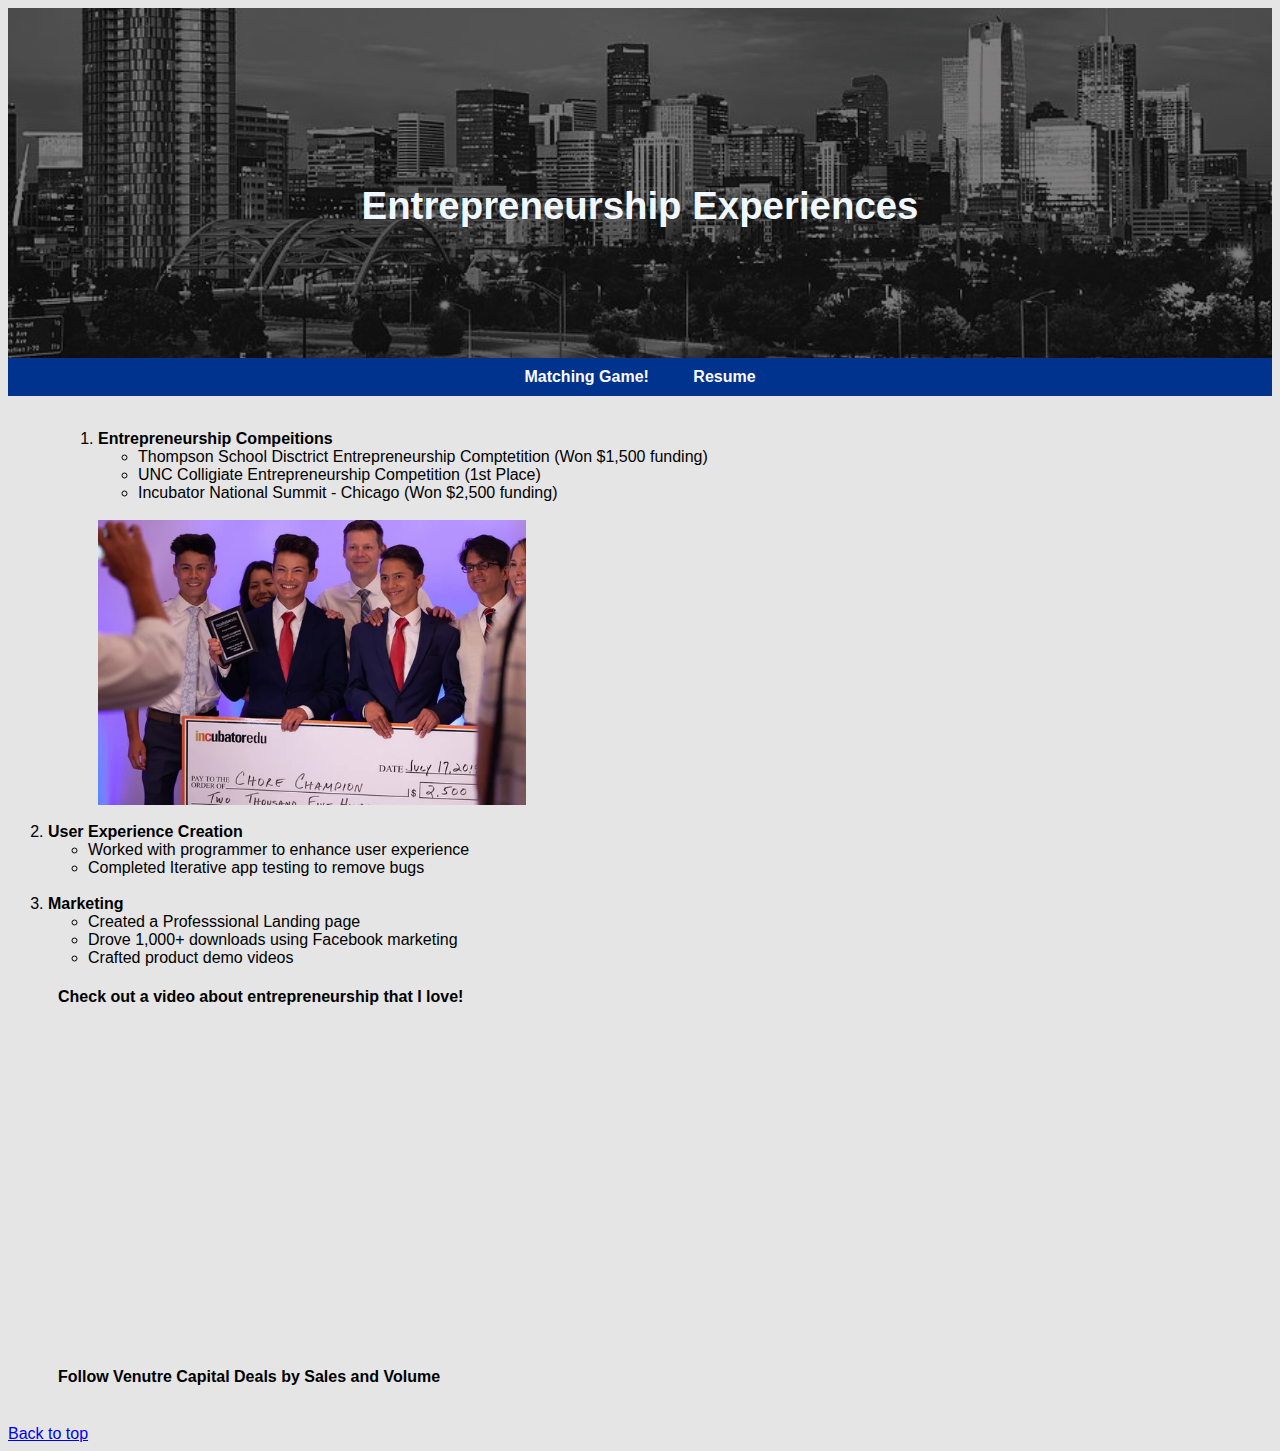
<file: scratch.html>
<!DOCTYPE html>
<html lang="en">
<head>
    <meta charset="UTF-8">
    <meta name="viewport" content="width=device-width, initial-scale=1.0">
    <title>Entrepreneurship Experience</title>
    <link rel = "stylesheet" type = "text/css" href ="css/scratch.css">
</head>
<body class = "text">
    <div class = "Common header">
        <h1 id="top" >Entrepreneurship Experiences</h1>
    </div>
<nav class = "Common">
    <a href ="webapp.html">Matching Game!</a>
    <a href ="index.html">Resume</a>
</nav>
<br>
    <ol>
        <div class="left">
        <li> <span class = "numbered"> Entrepreneurship Compeitions</span>
            <ul>
                <li>Thompson School Disctrict Entrepreneurship Comptetition (Won $1,500 funding)</li>
                <li>UNC Colligiate Entrepreneurship Competition (1st Place) </li>
                <li>Incubator National Summit - Chicago (Won $2,500 funding)</li>
            </ul> 
        </li>
        </div>
        <br> 

<img src="assets/img/Incubator Summit.webp" alt="Entrepreneurship Summit" class="responsive-img" > <br>
        <li> <span class = "numbered">User Experience Creation</span>
            <ul>
                <li>Worked with programmer to enhance user experience </li>
                <li>Completed Iterative app testing to remove bugs</li>
            </ul>
        </li> <br>
        <li><span class = "numbered">Marketing</span>
            <ul>
                <li>Created a Professsional Landing page </li>
                <li>Drove 1,000+ downloads using Facebook marketing</li>
                <li>Crafted product demo videos </li>
            </ul>
        </li>

    </ol>
<h4 style="margin-left: 50px;">Check out a video about entrepreneurship that I love! </h4>
<iframe width="560" class ="left" height="315" src="https://www.youtube.com/embed/bNpx7gpSqbY?si=nEI_aT_AwqLurc1w" title="YouTube video player" frameborder="0" allow="accelerometer; autoplay; clipboard-write; encrypted-media; gyroscope; picture-in-picture; web-share" referrerpolicy="strict-origin-when-cross-origin" allowfullscreen></iframe> <br>
<div class='graph' id='viz1744928854282'>
    <noscript>
        <a href='#'>
            <img 
                alt='Venture Capital Deals by Quarter' 
                src='https://public.tableau.com/static/images/En/EntrepreneurshipAnalysis/VentureCapitalDealsbyQuarter/1_rss.png' 
                style='border: none' 
            />
        </a>

</div>
    </noscript>

<h4>Follow Venutre Capital Deals by Sales and Volume</h4>   
    <object class='tableauViz' style='display:none;'>
        <param name='host_url' value='https%3A%2F%2Fpublic.tableau.com%2F' />
        <param name='embed_code_version' value='3' />
        <param name='site_root' value='' />
        <param name='name' value='EntrepreneurshipAnalysis/VentureCapitalDealsbyQuarter' />
        <param name='tabs' value='no' />
        <param name='toolbar' value='yes' />
        <param name='static_image' value='https://public.tableau.com/static/images/En/EntrepreneurshipAnalysis/VentureCapitalDealsbyQuarter/1.png' />
        <param name='animate_transition' value='yes' />
        <param name='display_static_image' value='yes' />
        <param name='display_spinner' value='yes' />
        <param name='display_overlay' value='yes' />
        <param name='display_count' value='yes' />
        <param name='language' value='en-US' />
    </object>
</div>

<script type='text/javascript'>
    var divElement = document.getElementById('viz1744928854282');
    var vizElement = divElement.getElementsByTagName('object')[0];
    vizElement.style.width = '100%';
    vizElement.style.height = (divElement.offsetWidth * 0.75) + 'px';
    
    var scriptElement = document.createElement('script');
    scriptElement.src = 'https://public.tableau.com/javascripts/api/viz_v1.js';
    vizElement.parentNode.insertBefore(scriptElement, vizElement);
</script>
<br>

<!-- <div class='tableauPlaceholder' id='viz1744928854282' style='position: relative'><noscript><a href='#'><img alt='Venture Capital Deals by Quarter ' src='https:&#47;&#47;public.tableau.com&#47;static&#47;images&#47;En&#47;EntrepreneurshipAnalysis&#47;VentureCapitalDealsbyQuarter&#47;1_rss.png' style='border: none' /></a></noscript><object class='tableauViz'  style='display:none;'><param name='host_url' value='https%3A%2F%2Fpublic.tableau.com%2F' /> <param name='embed_code_version' value='3' /> <param name='site_root' value='' /><param name='name' value='EntrepreneurshipAnalysis&#47;VentureCapitalDealsbyQuarter' /><param name='tabs' value='no' /><param name='toolbar' value='yes' /><param name='static_image' value='https:&#47;&#47;public.tableau.com&#47;static&#47;images&#47;En&#47;EntrepreneurshipAnalysis&#47;VentureCapitalDealsbyQuarter&#47;1.png' /> <param name='animate_transition' value='yes' /><param name='display_static_image' value='yes' /><param name='display_spinner' value='yes' /><param name='display_overlay' value='yes' /><param name='display_count' value='yes' /><param name='language' value='en-US' /></object></div>                <script type='text/javascript'>                    var divElement = document.getElementById('viz1744928854282');  var vizElement = divElement.getElementsByTagName('object')[0]; vizElement.style.width='100%';vizElement.style.height=(divElement.offsetWidth*0.75)+'px';                    var scriptElement = document.createElement('script');                    scriptElement.src = 'https://public.tableau.com/javascripts/api/viz_v1.js';                    vizElement.parentNode.insertBefore(scriptElement, vizElement);                </script> -->
<a href="#top">Back to top</a>
    <!--These are my nav links, Ill want to repostition and style them later -->
</body>
</html>
</file>
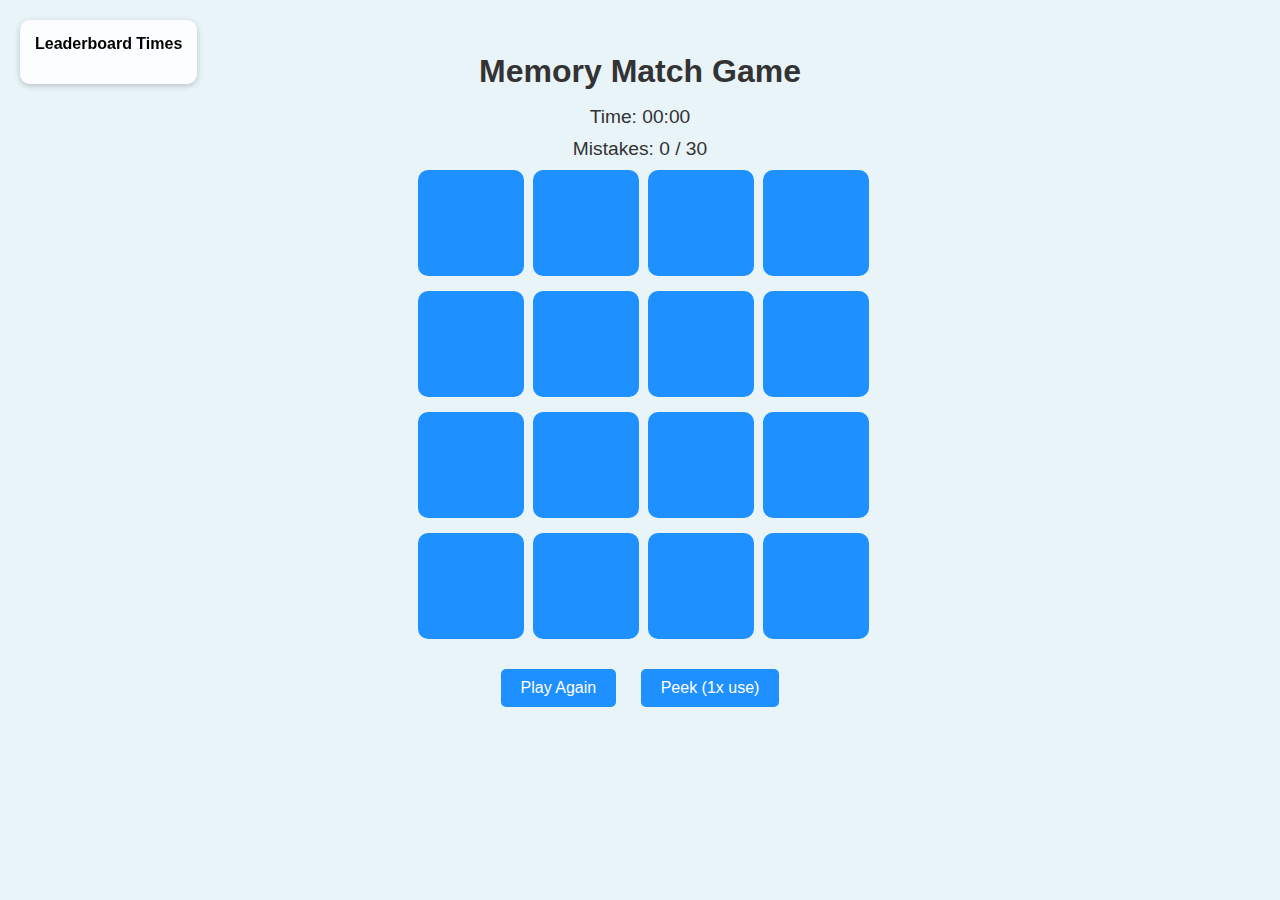
<file: webapp.html>
<!DOCTYPE html>
<html lang="en">
<head>
  <meta charset="UTF-8">
  <title>Memory Match Game</title>
  <style>
    body {
      font-family: 'Arial', sans-serif;
      text-align: center;
      background: #e8f4f8;
      margin: 0;
      padding: 2rem;
    }

    h1 {
      margin-bottom: 1rem;
      color: #333;
    }

    #timer, #mistakes {
      font-size: 1.2rem;
      margin: 10px;
      color: #333;
    }

    #game-board {
      display: grid;
      grid-template-columns: repeat(4, 100px);
      gap: 15px;
      justify-content: center;
      margin-bottom: 20px;
    }

    .card {
      width: 100px;
      height: 100px;
      background-color: #1e90ff;
      color: white;
      font-size: 2rem;
      display: flex;
      align-items: center;
      justify-content: center;
      cursor: pointer;
      border-radius: 10px;
      user-select: none;
      position: relative;
      transition: transform 0.3s, background-color 0.3s;
      border: 3px solid transparent;
    }

    .card.flipped {
      background-color: #ffffff;
      color: #333;
      border-color: red;
    }

    .card.matched {
      background-color: #90ee90;
      color: #333;
      border-color: transparent;
    }

    button {
      padding: 10px 20px;
      font-size: 1rem;
      background-color: #1e90ff;
      color: white;
      border: none;
      border-radius: 5px;
      cursor: pointer;
      margin: 10px;
    }

    button:hover {
      background-color: #0f70d4;
    }

    #leaderboard {
      position: fixed;
      top: 20px;
      left: 20px;
      background-color: #ffffffcc;
      padding: 15px;
      border-radius: 10px;
      box-shadow: 0 2px 6px rgba(0,0,0,0.2);
      text-align: left;
      z-index: 1000;
    }

    #leaderboard h2 {
      margin-top: 0;
      font-size: 1rem;
    }

    #leaderboard li {
      list-style-type: none;
      font-size: 0.9rem;
    }
  </style>
</head>
<body>
  <div id="leaderboard">
    <h2>Leaderboard Times</h2>
    <ul id="leaderboard-list"></ul>
  </div>

  <h1>Memory Match Game</h1>
  <div id="timer">Time: 00:00</div>
  <div id="mistakes">Mistakes: 0 / 30
  </div>
  <div id="game-board"></div>
  <button onclick="startGame()">Play Again</button>
  <button onclick="peekCards()">Peek (1x use)</button>

  <script>
    const cardSymbols = ['🍎', '🍌', '🍇', '🍒', '🍊', '🍍', '🍓', '🍑'];
    let cards = [];
    let firstCard = null;
    let secondCard = null;
    let lockBoard = false;
    let timerInterval;
    let startTime;
    let elapsedTime = 0;
    let bestTimes = JSON.parse(localStorage.getItem('bestTimes')) || [];
    let mistakeCount = 0;
    let peekUsed = false;
    const maxMistakes = 30;

    function shuffle(array) {
      for (let i = array.length - 1; i > 0; i--) {
        const j = Math.floor(Math.random() * (i + 1));
        [array[i], array[j]] = [array[j], array[i]];
      }
    }

    function createCardElement(symbol, index) {
      const div = document.createElement('div');
      div.classList.add('card');
      div.dataset.symbol = symbol;
      div.dataset.index = index;
      div.textContent = '';
      div.addEventListener('click', flipCard);
      return div;
    }

    function startGame() {
      const board = document.getElementById('game-board');
      board.innerHTML = '';
      cards = [];

      const symbols = [...cardSymbols, ...cardSymbols]; // 8 pairs = 16 cards
      shuffle(symbols);

      symbols.forEach((symbol, index) => {
        const card = createCardElement(symbol, index);
        cards.push(card);
        board.appendChild(card);
      });

      firstCard = null;
      secondCard = null;
      lockBoard = false;
      mistakeCount = 0;
      peekUsed = false;

      document.getElementById('mistakes').textContent = `Mistakes: 0 / ${maxMistakes}`;
      document.getElementById('timer').textContent = 'Time: 00:00';
      if (timerInterval) clearInterval(timerInterval);
      startTime = Date.now();
      timerInterval = setInterval(updateTimer, 1000);

      showLeaderboard();
    }

    function updateTimer() {
      elapsedTime = Math.floor((Date.now() - startTime) / 1000);
      const minutes = Math.floor(elapsedTime / 60);
      const seconds = elapsedTime % 60;
      document.getElementById('timer').textContent = `Time: ${String(minutes).padStart(2, '0')}:${String(seconds).padStart(2, '0')}`;
    }

    function flipCard() {
      if (lockBoard || this.classList.contains('flipped') || this.classList.contains('matched')) return;

      this.textContent = this.dataset.symbol;
      this.classList.add('flipped');

      if (!firstCard) {
        firstCard = this;
      } else {
        secondCard = this;
        checkMatch();
      }
    }

    function checkMatch() {
      if (!firstCard || !secondCard) return;
      lockBoard = true;

      const isMatch = firstCard.dataset.symbol === secondCard.dataset.symbol;

      setTimeout(() => {
        if (isMatch) {
          firstCard.classList.add('matched');
          secondCard.classList.add('matched');
        } else {
          firstCard.classList.remove('flipped');
          secondCard.classList.remove('flipped');
          firstCard.textContent = '';
          secondCard.textContent = '';
          mistakeCount++;
          document.getElementById('mistakes').textContent = `Mistakes: ${mistakeCount} / ${maxMistakes}`;
          if (mistakeCount >= maxMistakes) {
            alert("You lost! Too many mistakes.");
            startGame();
            return;
          }
        }

        firstCard = null;
        secondCard = null;
        lockBoard = false;

        if (document.querySelectorAll('.card.matched').length === cards.length) {
          endGame();
        }
      }, 800);
    }

    function endGame() {
      clearInterval(timerInterval);
      const time = formatTime(elapsedTime);
      bestTimes.push({ time, seconds: elapsedTime });
      bestTimes.sort((a, b) => a.seconds - b.seconds);
      bestTimes = bestTimes.slice(0, 5);
      localStorage.setItem('bestTimes', JSON.stringify(bestTimes));
      showLeaderboard();
    }

    function formatTime(seconds) {
      const minutes = Math.floor(seconds / 60);
      const secondsLeft = seconds % 60;
      return `${String(minutes).padStart(2, '0')}:${String(secondsLeft).padStart(2, '0')}`;
    }

    function showLeaderboard() {
      const leaderboardList = document.getElementById('leaderboard-list');
      leaderboardList.innerHTML = '';
      bestTimes.forEach((entry, index) => {
        const li = document.createElement('li');
        li.textContent = `#${index + 1}: ${entry.time}`;
        leaderboardList.appendChild(li);
      });
    }

    function peekCards() {
      if (peekUsed) {
        alert("You can only peek once per game!");
        return;
      }
      peekUsed = true;
      lockBoard = true;

      cards.forEach(card => {
        card.textContent = card.dataset.symbol;
        card.classList.add('flipped');
      });

      setTimeout(() => {
        cards.forEach(card => {
          if (!card.classList.contains('matched')) {
            card.classList.remove('flipped');
            card.textContent = '';
          }
        });
        lockBoard = false;
      }, 3000);
    }

    startGame();
  </script>
</body>
</html>
</file>
<file: css/scratch.css>
.Common{
  text-align: center;
  font-family: Arial, Helvetica, sans-serif
}
.header{
  height: 200px;
  background-image:linear-gradient(rgba(0, 0, 0, 0.5), rgba(0, 0, 0, 0.5)),url(../assets/img/Densky.jpg);
  color:aliceblue;
  background-repeat: no-repeat;
  background-size: cover;     /* or try '100% 100%' if needed */
  background-position: center;
  border-bottom: #333;
  padding-top: 150px;  /* Adds padding at the top to move text down */
  text-align: center;
  font-size: larger;
}

  
body{
  background-color: #E5E5E5

}
/* .Footer{
  background-color: aquamarine;
  color:rgb(0, 0, 0);
  position: fixed;
  bottom:0px;
  left: 1px;
  right: 1px; 
  padding-top: 15px;
} */
img{
  display: block;
  margin-left: 50px;
  width:50% ;
}
nav{
  background-color: #00338D;
  padding: 10px;
  overflow: hidden;
}

nav a{font-size: 16px;
  font-weight: bold;
  text-decoration: none;
  color: #fbfbfb;
  padding: 20px;
}
nav a:hover{text-decoration: underline;}

.responsive-img {
  max-width: 35%;
  height: auto;
  display: block;
}

.numbered{
  font-weight: bold;

}
.text {
  font-family: Arial, Helvetica, sans-serif;
}

.graph {
  z-index: 1;
  padding-left: 50px;
  width: 50%;

}

.left{
  text-align: left;
  margin-left: 50px;
}
</file>
